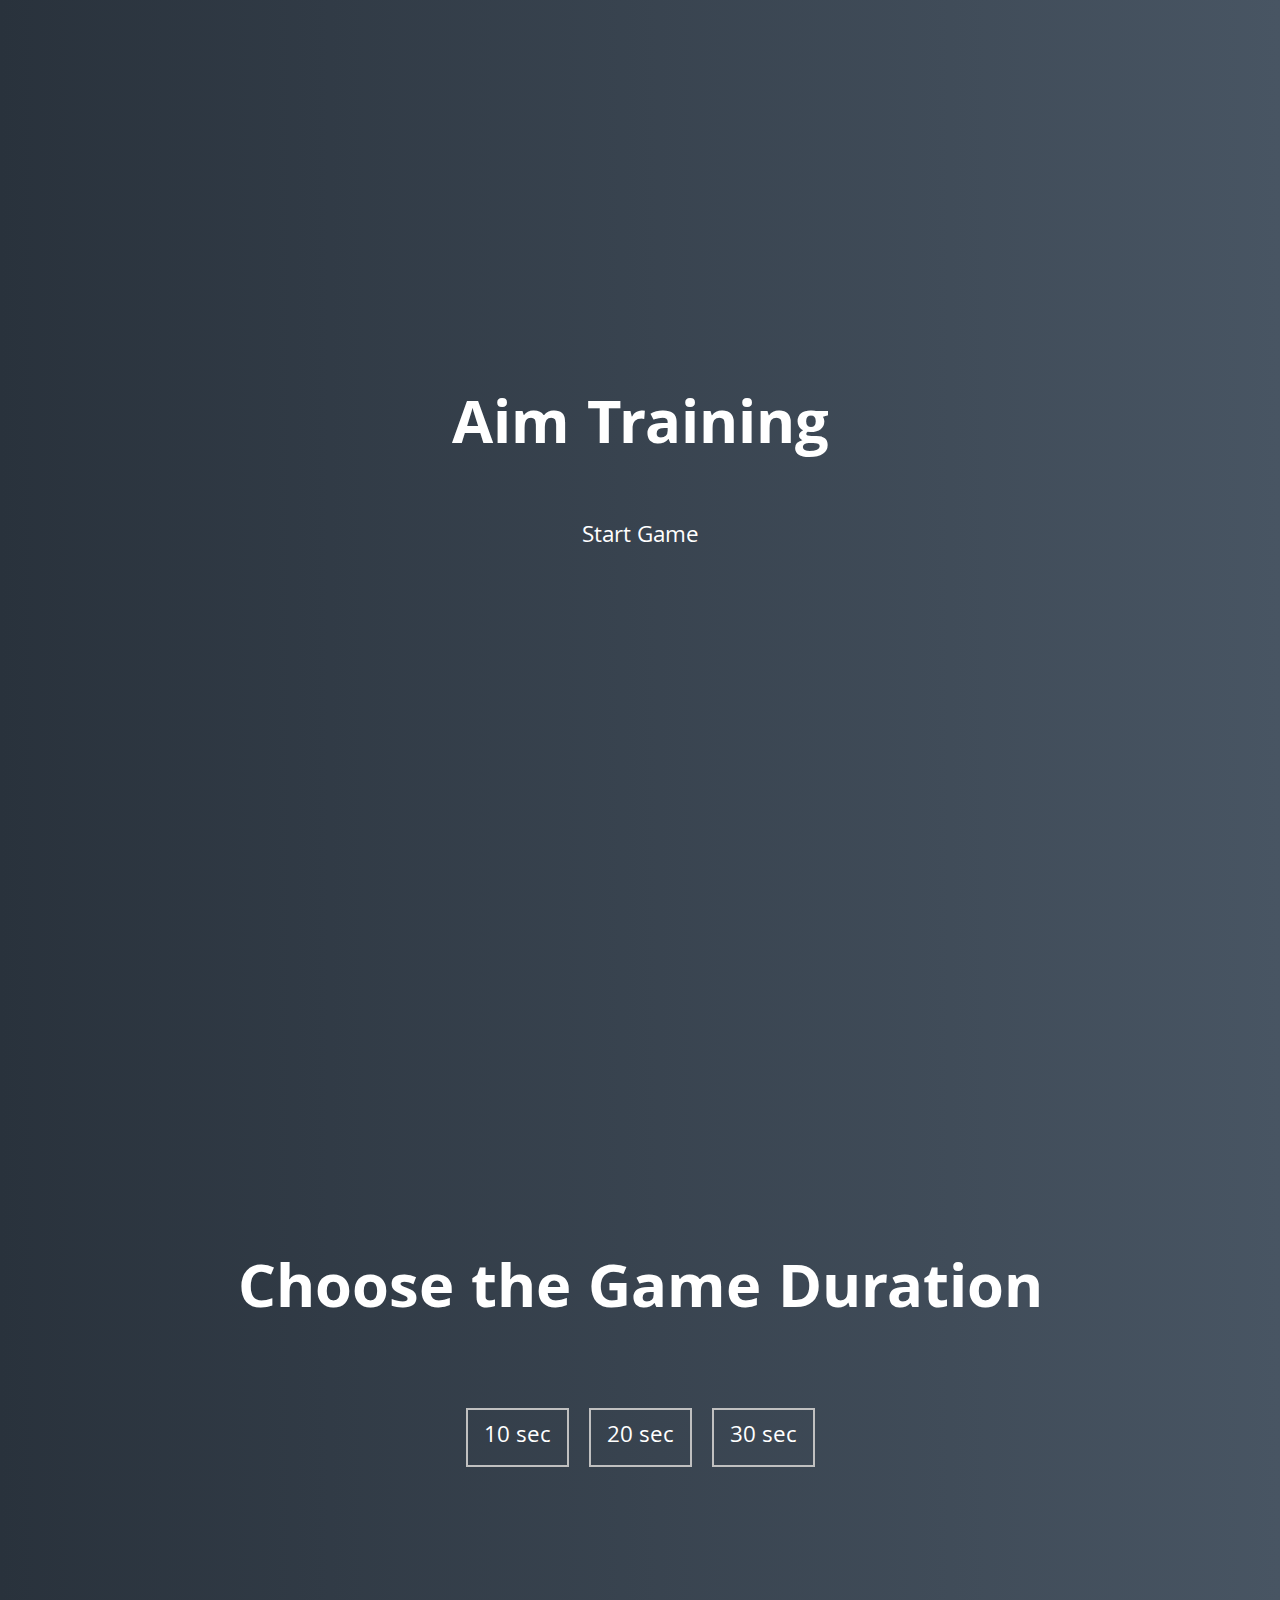
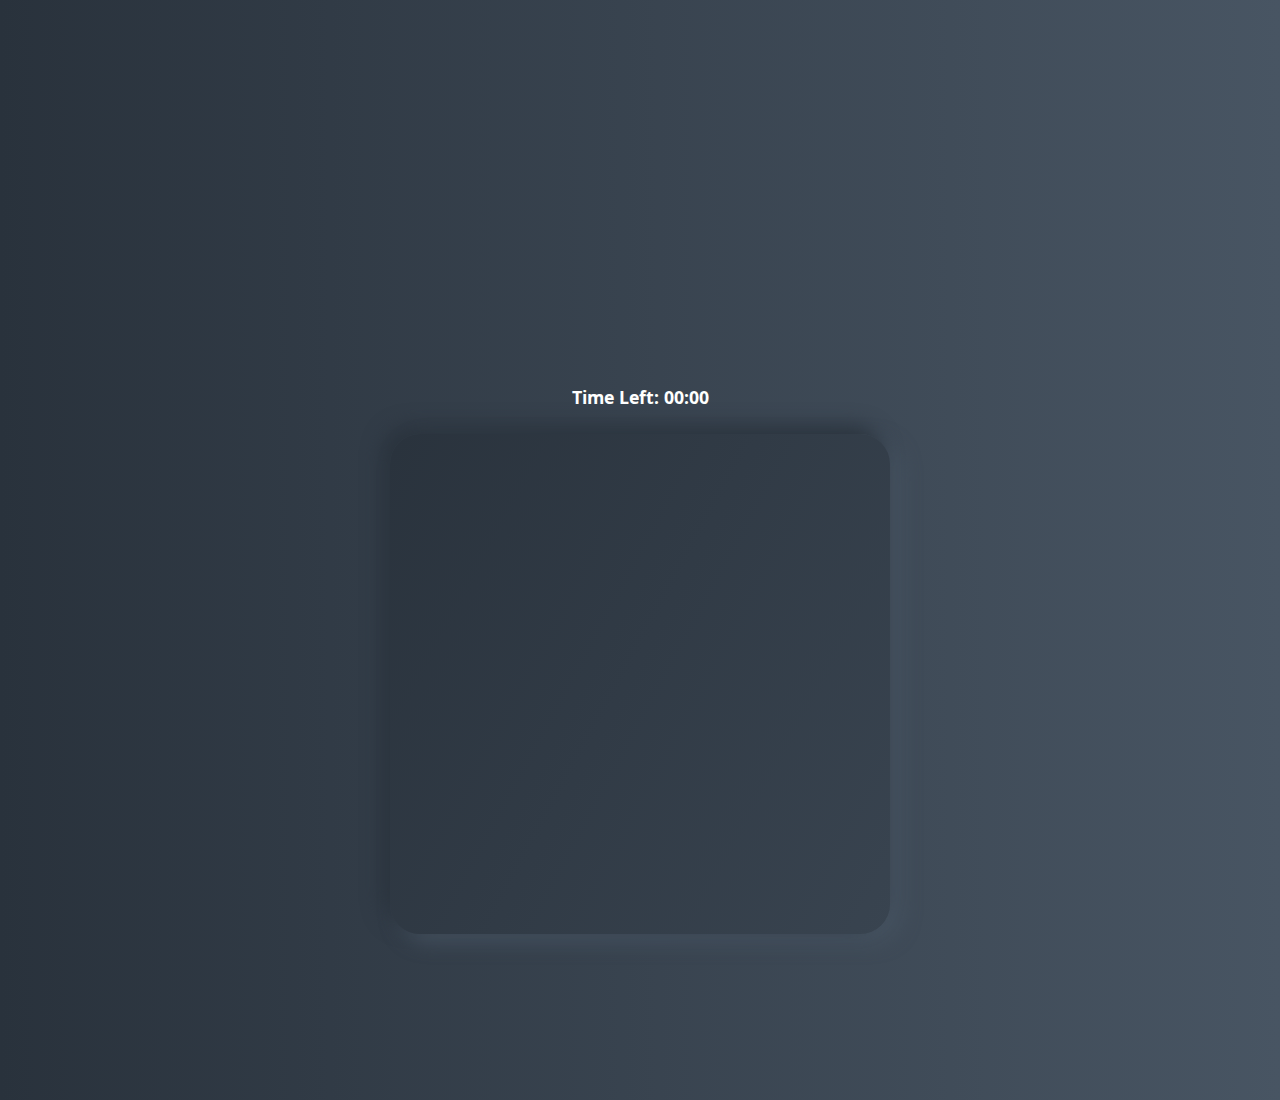
<file: index.html>
<!DOCTYPE html>
<html lang="en">
  <head>
    <meta charset="UTF-8" />
    <meta name="viewport" content="width=device-width, initial-scale=1.0" />
    <link rel="stylesheet" href="styles.css" />
    <title>Aim Training | Faktor</title>
  </head>
  <body>
    <!-- <div class="screen up">      for debug purposes -->
    <div class="screen">
      <h1>Aim Training</h1>
      <a href="#" class="start" id="start">Start Game</a>
    </div>

    <!-- <div class="screen up">       for debug purposes -->
    <div class="screen">
      <h1>Choose the Game Duration</h1>
      <ul class="time-list" id="time-list">
        <li>
          <button class="time-btn" data-time="10">      <!-- create data-time attribute-->
            10 sec
          </button>
        </li>
        <li>
          <button class="time-btn" data-time="20">
            20 sec
          </button>
        </li>
        <li>
          <button class="time-btn" data-time="30">
            30 sec
          </button>
        </li>
      </ul>
    </div>

    <div class="screen">
      <h3>Time Left: <span id="time">00:00</span></h3>
      <div class="board" id="board"></div>
    </div>
    <script src="app.js"></script>
  </body>
</html>
</file>
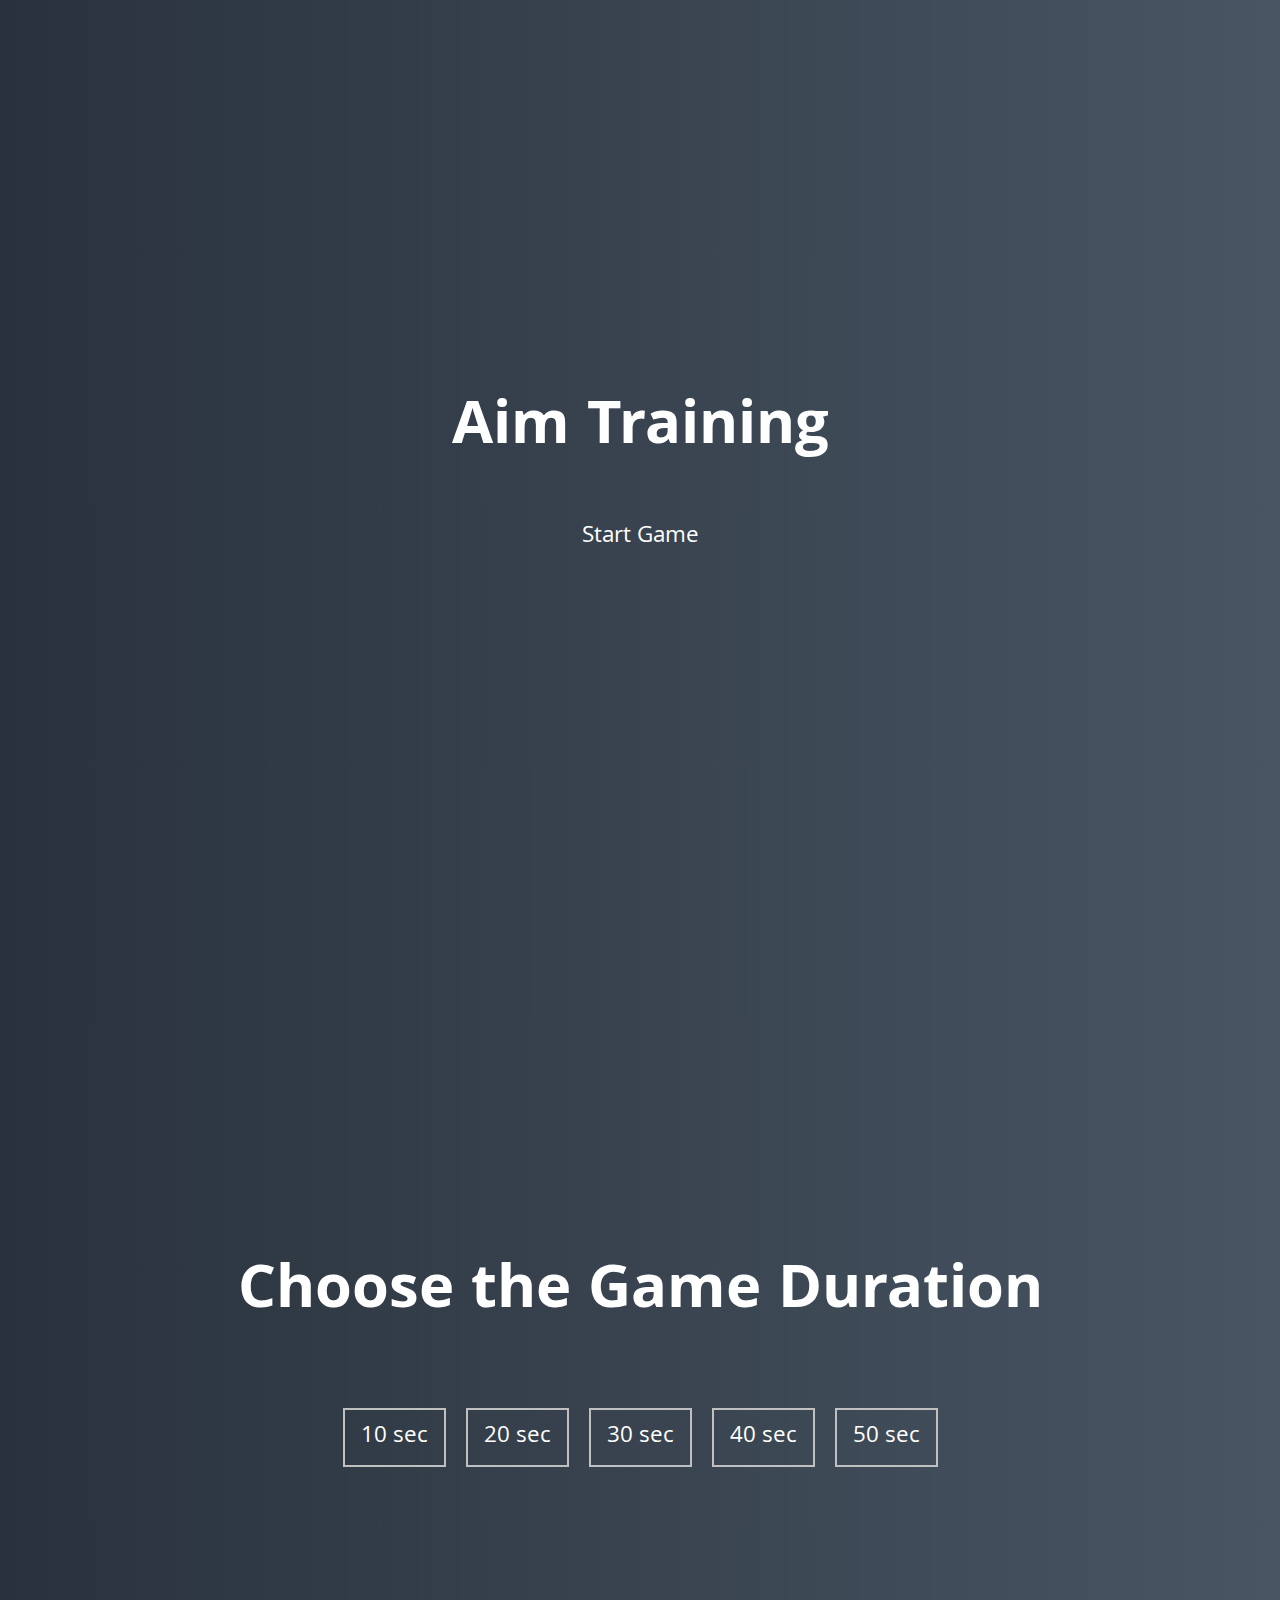
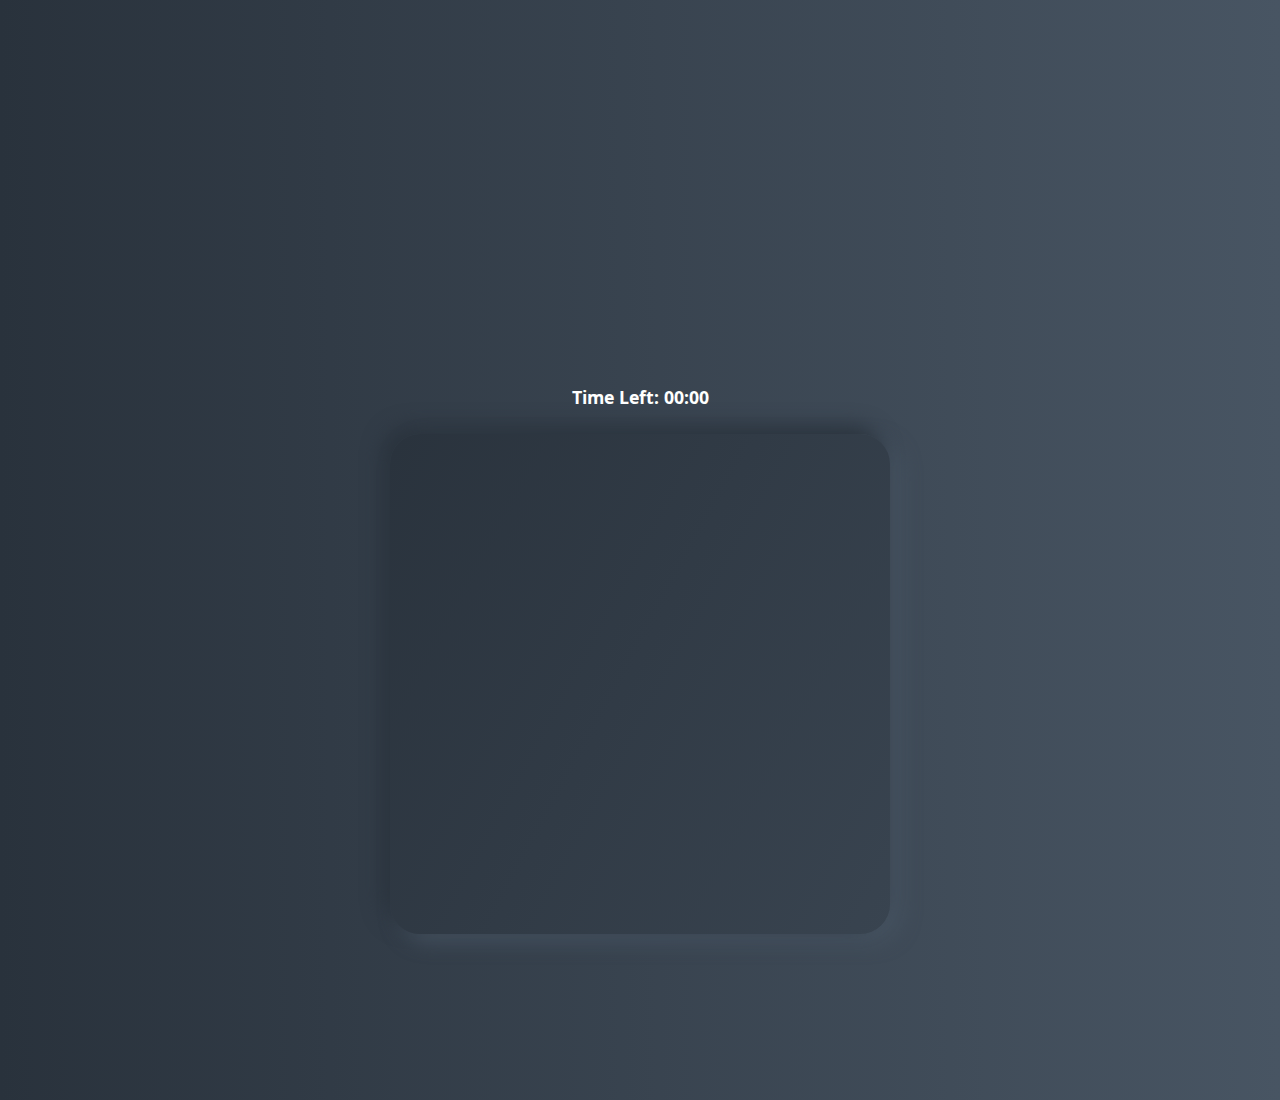
<file: index-2.html>
<!DOCTYPE html>
<html lang="en">
  <head>
    <meta charset="UTF-8" />
    <meta name="viewport" content="width=device-width, initial-scale=1.0" />
    <link rel="stylesheet" href="styles.css" />
    <title>Aim Training | Faktor</title>
  </head>
  <body>
    <!-- <div class="screen up">      for debug purposes -->
    <div class="screen">
      <h1>Aim Training</h1>
      <a href="#" class="start" id="start">Start Game</a>
    </div>

    <!-- <div class="screen up">       for debug purposes -->
    <div class="screen">
      <h1>Choose the Game Duration</h1>
      <ul class="time-list" id="time-list">
        <li>
          <button class="time-btn" data-time="10">      <!-- create data-time attribute-->
            10 sec
          </button>
        </li>
        <li>
          <button class="time-btn" data-time="20">
            20 sec
          </button>
        </li>
        <li>
          <button class="time-btn" data-time="30">
            30 sec
          </button>
        </li>
        <li>
          <button class="time-btn" data-time="40">
            40 sec
          </button>
        </li>
        <li>
          <button class="time-btn" data-time="50">
            50 sec
          </button>
        </li>
      </ul>
    </div>

    <div class="screen">
      <h3>Time Left: <span id="time">00:00</span></h3>
      <div class="board" id="board"></div>
    </div>
    <script src="app-3.js"></script>
  </body>
</html>
</file>
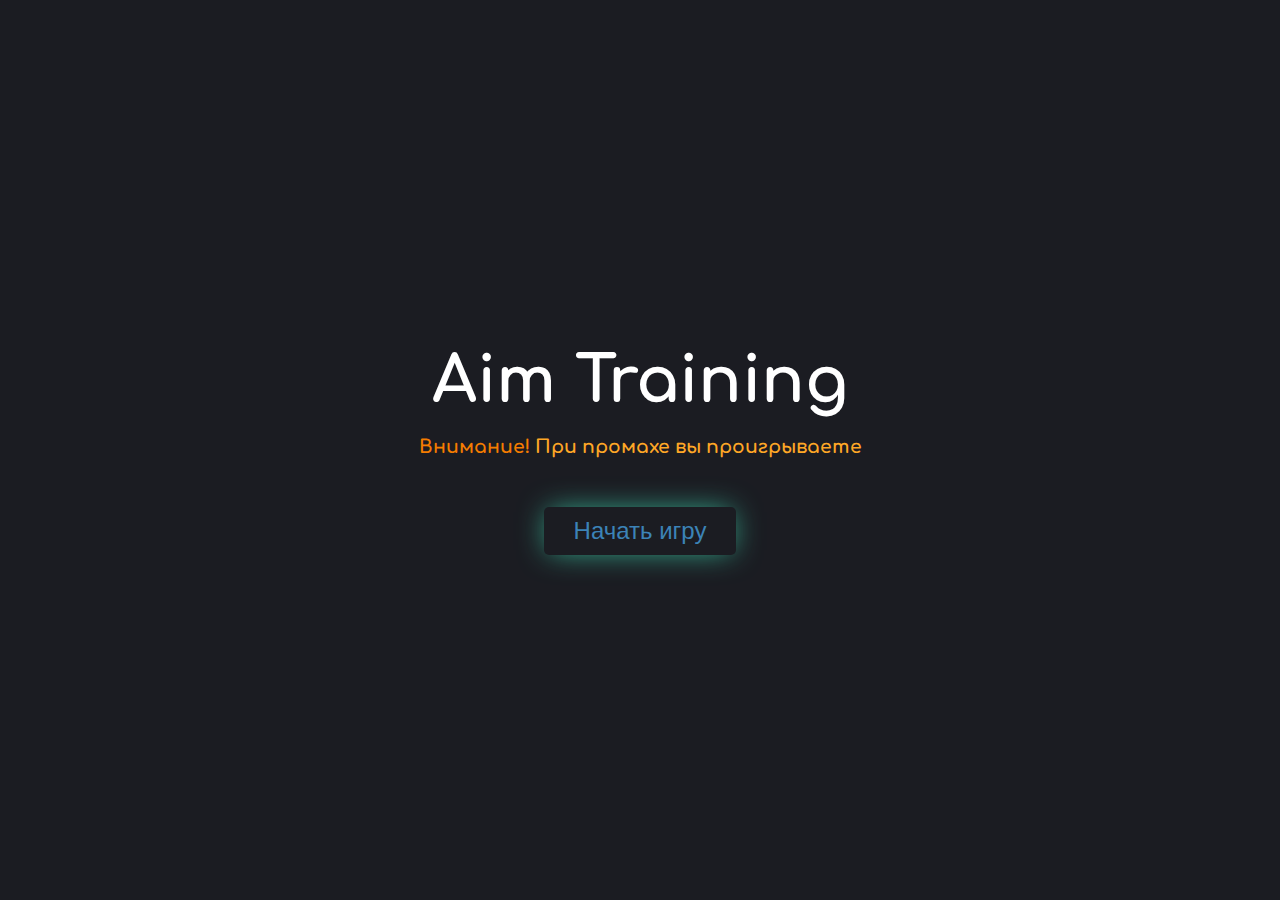
<file: index-3.html>
<!DOCTYPE html>
<html lang='ru'>
	<head>
		<!-- META -->
		<meta charset='UTF-8'>
		<meta name='viewport' content='width=device-width, initial-scale=1.0'>

		<!-- TAB -->
		<title>I-the-Creator / AIM Game</title>

		<!-- CSS -->
		<link rel='stylesheet' type='text/css' href='styles-3.css'>
	</head>
	<body>
		<section class="game">
			<div class="game__inner container">
				<div class="screen">

					<h1 class="screen__headline">Aim Training</h1>

					<h3 class='screen__subheading'>
						<span class='warn'>Внимание!</span>
						При промахе вы проигрываете
					</h3>

					<button class='screen__start'>Начать игру</button>

				</div>

				<div class="screen">
					<h1 class="screen__headline">Выберите время</h1>
					<ul class="time__list">

						<li class="time__item">
							<button class="time__btn" data-time='10'>10 Сек</button>
						</li>

						<li class="time__item">
							<button class="time__btn" data-time='20'>20 Сек</button>
						</li>

						<li class="time__item">
							<button class="time__btn" data-time='30'>30 Сек</button>
						</li>

						<li class="time__item field">
							<input class='time__field' type="number" placeholder="Другое" min="40" max="86400">
							<button class="time__field-btn" type="submit"></button>
						</li>

					</ul>
				</div>

				<div class="screen">
					<h3 class="screen__title">
						Осталось
						<span class="screen__timer">00:00</span>
					</h3>
					<div class="screen__board"></div>
					<div class="game-over hide">
						<button class='game-over__restart'>Начать заново</button>
					</div>
				</div>
			</div>
		</section>

		<script src='app-3.js'></script>
	</body>
</html>
</file>
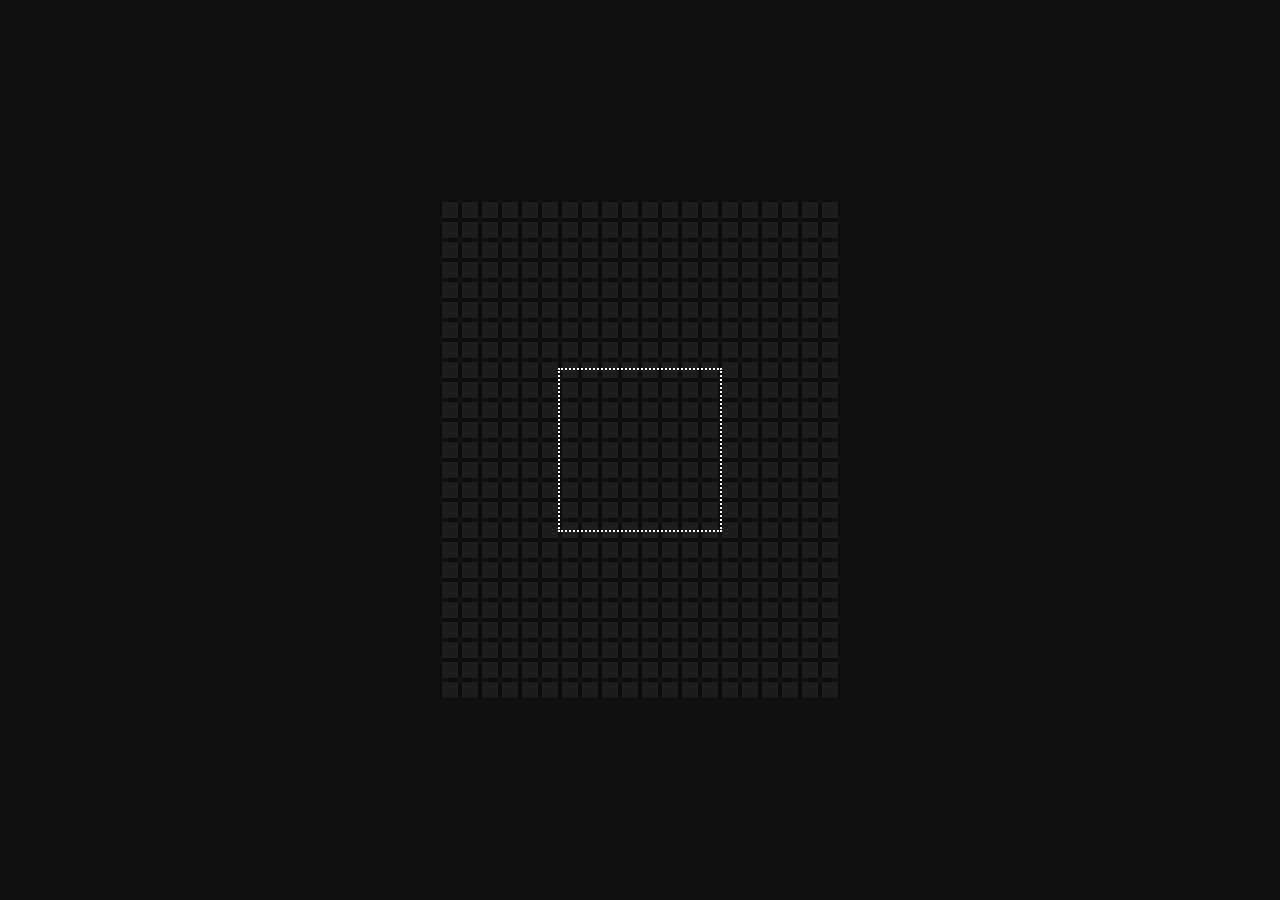
<file: index-4.html>
<!DOCTYPE html>
<html lang="en">
<head>
  <meta charset="UTF-8" />
  <meta name="viewport" content="width=device-width, initial-scale=1.0" />
  <link rel="stylesheet" href="styles-4.css" />
  <title>Доска | Проект 4</title>
</head>
<body>
  <div class="container" id="board"></div>
  <script src="app-4.js"></script>
</body>
</html>
</file>
<file: styles.css>
@import url('https://fonts.googleapis.com/css?family=Khula&display=swap');

* {
  box-sizing: border-box;
}

body {
  color: #fff;
  font-family: 'Khula', sans-serif;
  height: 100vh;
  overflow: hidden;     /* hide other screens with data,  depends on screen size in .screen*/
  margin: 0;
  text-align: center;
}

a {
  color: #fff;
  text-decoration: none;
}

a:hover {
  color: #16D9E3;
}

.start {
  font-size: 1.5rem;
}

h1 {
  line-height: 1.4;
  font-size: 4rem;
}

.screen {
  display: flex;
  flex-direction: column;
  align-items: center;
  justify-content: center;
  height: 100vh;     /*  screen size */
  width: 100vw;     /*  screen size */
  width: 100vw;
  transition: margin 0.5s ease-out;    /*  transition on margin */
  background: linear-gradient(90deg, #29323C 0%, #485563 100%);
}

.screen.up {
  margin-top: -100vh;   /* screen moves on -100vh - goes up and we don't see it - animation*/
}

.time-list {
  display: flex;
  flex-wrap: wrap;
  justify-content: center;
  list-style: none;
  padding: 0;
}

.time-list li {
  margin: 10px;
}

.time-btn {
  background-color: transparent;
  border: 2px solid #C0C0C0;
  color: #fff;
  cursor: pointer;
  font-family: inherit;
  padding: .5rem 1rem;
  font-size: 1.5rem;
}

.time-btn:hover {
  border: 2px solid #16D9E3;
  color: #16D9E3;
}

.hide {
  opacity: 0;
}

.primary {
  color: #16D9E3;
}

.board {
  display: flex;
  justify-content: center;
  align-items: center;
  position: relative;
  width: 500px;
  height: 500px;
  background: linear-gradient(118.38deg, #29323C -4.6%, #485563 200.44%);
  box-shadow: -8px -8px 20px #2A333D, 10px 7px 20px #475462;
  border-radius: 30px;
  overflow: hidden;
}

.circle {
  /* background: linear-gradient(90deg, #16D9E3 0%, #30C7EC 47%, #46AEF7 100%); */
  position: absolute;
  border-radius: 50%;
  cursor: pointer;
}
</file>
<file: styles-3.css>
@import url("https://fonts.googleapis.com/css2?family=Comfortaa:wght@400;500;700&display=swap");
* {
  -webkit-box-sizing: border-box;
          box-sizing: border-box;
  margin: 0;
  padding: 0;
}

body {
  height: 100vh;
  margin: 0;
  overflow: hidden;
  color: #fff;
  font-family: 'Comfortaa', sans-serif;
  text-align: center;
  background: #1b1c22;
}

input[type="number"]::-webkit-outer-spin-button,
input[type="number"]::-webkit-inner-spin-button {
  -webkit-appearance: none;
  margin: 0;
}

button {
  color: inherit;
  border: none;
  cursor: pointer;
}

.container {
  position: relative;
  width: 100vw;
  height: 100vh;
  overflow: hidden;
}

.screen {
  display: -webkit-box;
  display: -ms-flexbox;
  display: flex;
  -webkit-box-orient: vertical;
  -webkit-box-direction: normal;
      -ms-flex-direction: column;
          flex-direction: column;
  -webkit-box-align: center;
      -ms-flex-align: center;
          align-items: center;
  -webkit-box-pack: center;
      -ms-flex-pack: center;
          justify-content: center;
  width: 100vw;
  height: 100vh;
  -webkit-transition: margin 0.5s ease-out;
  transition: margin 0.5s ease-out;
}

.screen.up {
  margin-top: -100vh;
}

.screen__headline {
  margin-bottom: 20px;
  font-size: 64px;
}

.screen__subheading {
  margin-bottom: 50px;
  color: #ffa726;
}

.screen__start {
  padding: 10px 30px;
  font-size: 24px;
  background: none;
  border-radius: 5px;
  -webkit-transition: 0.5s;
  transition: 0.5s;
}

.screen__board {
  position: relative;
  display: -webkit-box;
  display: -ms-flexbox;
  display: flex;
  -webkit-box-align: center;
      -ms-flex-align: center;
          align-items: center;
  -webkit-box-pack: center;
      -ms-flex-pack: center;
          justify-content: center;
  width: 500px;
  height: 500px;
  overflow: hidden;
  background: none;
  border-radius: 30px;
  -webkit-transition: .5s;
  transition: .5s;
}

.screen__title {
  font-size: 24px;
  margin-bottom: 30px;
}

.screen__timer {
  color: #9142e0;
}

.time__list {
  display: -webkit-box;
  display: -ms-flexbox;
  display: flex;
  -ms-flex-wrap: wrap;
      flex-wrap: wrap;
  -webkit-box-pack: center;
      -ms-flex-pack: center;
          justify-content: center;
  gap: 20px;
  padding: 0;
  list-style: none;
}

.time__item {
  display: -webkit-box;
  display: -ms-flexbox;
  display: flex;
  color: #fff;
  border: 2px solid #CFD8DC;
  border-radius: 5px;
  -webkit-transition: .2s;
  transition: .2s;
}

.time__item:not(:last-child):hover {
  color: #9142e0;
  border: 2px solid #9142e0;
}

.time__btn {
  padding: 0.5rem 1rem;
  font-family: inherit;
  font-size: 1.5rem;
  background-color: transparent;
  border-radius: 5px;
  cursor: pointer;
}

.time__btn:hover {
  color: #9142e0;
  -webkit-transition: .1s;
  transition: .1s;
}

.time__field {
  display: -webkit-box;
  display: -ms-flexbox;
  display: flex;
  padding: 0.5rem 1rem;
  color: #fff;
  font-family: inherit;
  font-size: 1.5rem;
  background-color: transparent;
  border: none;
  border-radius: 5px 0 0 5px;
  cursor: pointer;
}

.time__field:focus {
  outline: none;
}

.time__field::-webkit-input-placeholder {
  font-size: 22px;
}

.time__field:-ms-input-placeholder {
  font-size: 22px;
}

.time__field::-ms-input-placeholder {
  font-size: 22px;
}

.time__field::placeholder {
  font-size: 22px;
}

.time__field-btn {
  position: relative;
  width: 30px;
  background: #CFD8DC;
  border-radius: 0 2px 2px 0;
  -webkit-transition: .2s;
  transition: .2s;
}

.time__field-btn:before {
  position: absolute;
  top: 50%;
  left: 30%;
  width: 10px;
  height: 2px;
  background: #fff;
  border-radius: 2px;
  content: '';
}

.time__field-btn::after {
  position: absolute;
  top: 50%;
  left: 30%;
  width: 10px;
  height: 2px;
  -webkit-transform: rotate(90deg);
          transform: rotate(90deg);
  background: #fff;
  border-radius: 2px;
  content: '';
}

.time__field-btn:hover {
  background: #9142e0;
}

.time__field-btn:hover:before, .time__field-btn:hover:after {
  background: #fff;
}

.hide {
  opacity: 0;
  visibility: hidden;
  pointer-events: none;
}

.primary {
  color: #9142e0;
}

.circle {
  position: absolute;
  background: #c49aef;
  border-radius: 50%;
  -webkit-transition: .5s;
  transition: .5s;
  cursor: pointer;
}

.warn {
  color: #F57C00;
}

.game-over {
  position: absolute;
  display: -webkit-box;
  display: -ms-flexbox;
  display: flex;
  -webkit-box-orient: vertical;
  -webkit-box-direction: normal;
      -ms-flex-direction: column;
          flex-direction: column;
}

.game-over__message {
  display: -webkit-box;
  display: -ms-flexbox;
  display: flex;
  -webkit-box-orient: vertical;
  -webkit-box-direction: normal;
      -ms-flex-direction: column;
          flex-direction: column;
  margin-bottom: 50px;
  color: #ffa726;
  font-size: 24px;
}

.game-over__message > span {
  margin-bottom: 5px;
  color: #F57C00;
  font-size: 28px;
}

.game-over__message p:not(:last-child) {
  margin-bottom: 15px;
}

.game-over__message p > span {
  color: #9142e0;
}

.game-over__restart {
  margin-top: 300px;
  padding: 10px 30px;
  font-size: 24px;
  background: none;
  border-radius: 5px;
  -webkit-transition: 0.5s;
  transition: 0.5s;
}
/*# sourceMappingURL=styles-2.css.map */
</file>
<file: styles-4.css>
* {
    box-sizing: border-box;
  }
  
  body {
    background-color: #111;
    display: flex;
    align-items: center;
    justify-content: center;
    height: 100vh;
    overflow: hidden;
    margin: 0;
  }
  
  .container {
    display: flex;
    justify-content: center;
    align-items: center;
    flex-wrap: wrap;
    max-width: 400px;
    
  }
  
  .square {
    width: 16px;
    height: 16px;
    background: #1d1d1d;
    margin: 2px;
    box-shadow: 0 0 2px #000;
    transition: 2s ease;
  }
  
  .square:hover {
    transition-duration: 0s ;
  }
  
  
  
  
  
  
  .container {
    animation: rotate 10s infinite linear;
    }
    .container:before,
    .container:after {
      content: "";
      
      position: absolute;
      width: 10em;
      height: 10em;
      border: 2px dotted white;
      }
  
  @keyframes rotate {
    100% {
      transform: rotatex(90deg) rotateY(90deg) rotateZ(360deg);
    }
  }
</file>
